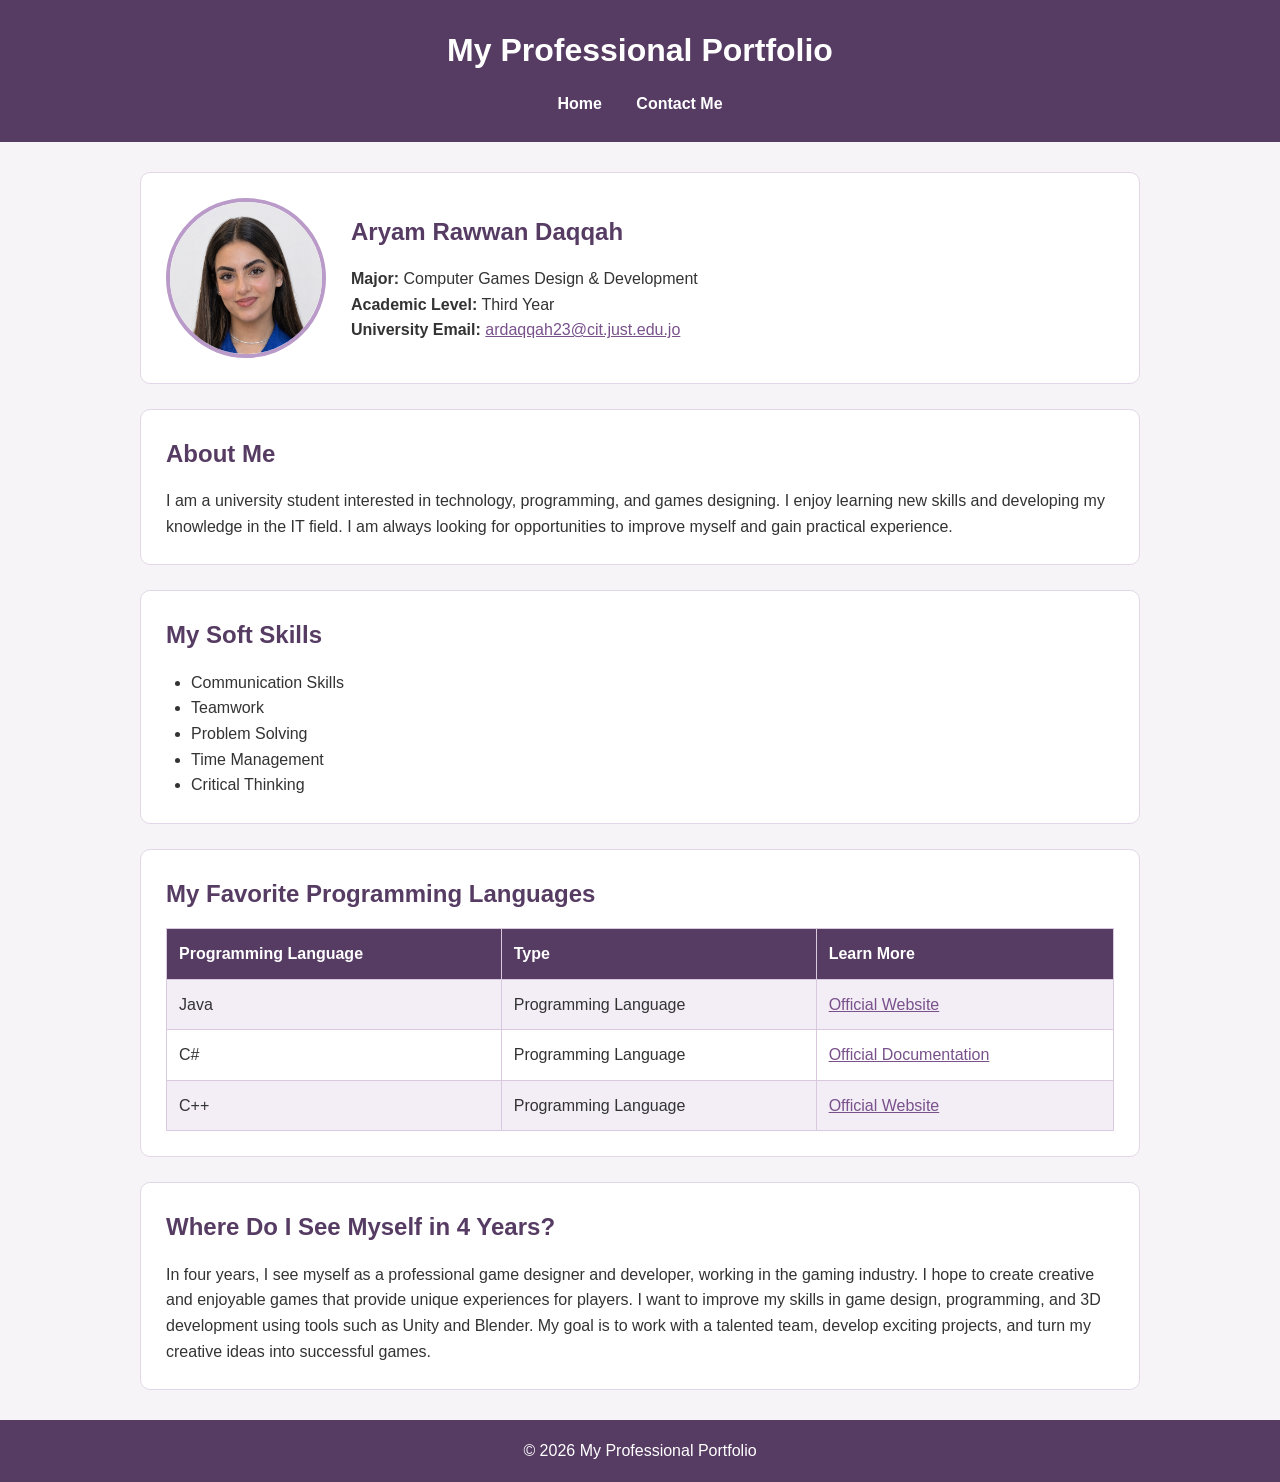
<file: index.html>
<!DOCTYPE html>
<html lang="en">
<head>
    <meta charset="UTF-8">
    <meta name="viewport" content="width=device-width, initial-scale=1.0">

    <title>174190 - ِAryam Rawwan Daqqah</title>

    <link rel="stylesheet" href="style.css">
</head>

<body>

    <header>
        <h1>My Professional Portfolio</h1>

        <nav>
            <a href="index.html">Home</a>
            <a href="contact.html">Contact Me</a>
        </nav> 
    </header>

    <main>

        <section class="profile">
            <img src="profilePic.jpg" alt="My Photo">

            <div>
                <h2>Aryam Rawwan Daqqah</h2>
                <p><strong>Major:</strong> Computer Games Design & Development</p>
                <p><strong>Academic Level:</strong> Third Year</p>
                <p>
                    <strong>University Email:</strong>
                    <a href="mailto:ardaqqah23@cit.just.edu.jo">
                        ardaqqah23@cit.just.edu.jo
                    </a>
                </p>
            </div>
        </section>

        <section>
            <h2>About Me</h2>
            <p>
                I am a university student interested in technology,
                programming, and games designing. I enjoy learning new
                skills and developing my knowledge in the IT field.
                I am always looking for opportunities to improve
                myself and gain practical experience.
            </p>
        </section>

        <section>
            <h2>My Soft Skills</h2>

            <ul>
                <li>Communication Skills</li>
                <li>Teamwork</li>
                <li>Problem Solving</li>
                <li>Time Management</li>
                <li>Critical Thinking</li>
            </ul>
        </section>

        
<section>
    <h2>My Favorite Programming Languages</h2>

    <table>
        <tr>
            <th>Programming Language</th>
            <th>Type</th>
            <th>Learn More</th>
        </tr>

        <tr>
            <td>Java</td>
            <td>Programming Language</td>
            <td>
                <a href="https://www.java.com/"
                   target="_blank">Official Website</a>
            </td>
        </tr>

        <tr>
            <td>C#</td>
            <td>Programming Language</td>
            <td>
                <a href="https://learn.microsoft.com/en-us/dotnet/csharp/"
                   target="_blank">Official Documentation</a>
            </td>
        </tr>

        <tr>
            <td>C++</td>
            <td>Programming Language</td>
            <td>
                <a href="https://isocpp.org/"
                   target="_blank">Official Website</a>
            </td>
        </tr>

    </table>
</section>


        <section>
            <h2>Where Do I See Myself in 4 Years?</h2>

            <p>
                In four years, I see myself as a professional game designer
        and developer, working in the gaming industry.
        I hope to create creative and enjoyable games that provide
        unique experiences for players.
        I want to improve my skills in game design, programming,
        and 3D development using tools such as Unity and Blender.
        My goal is to work with a talented team, develop exciting
        projects, and turn my creative ideas into successful games.
            </p>
        </section>

    </main>

    <footer>
        <p>&copy; 2026 My Professional Portfolio</p>
    </footer>

</body>
</html>
</file>
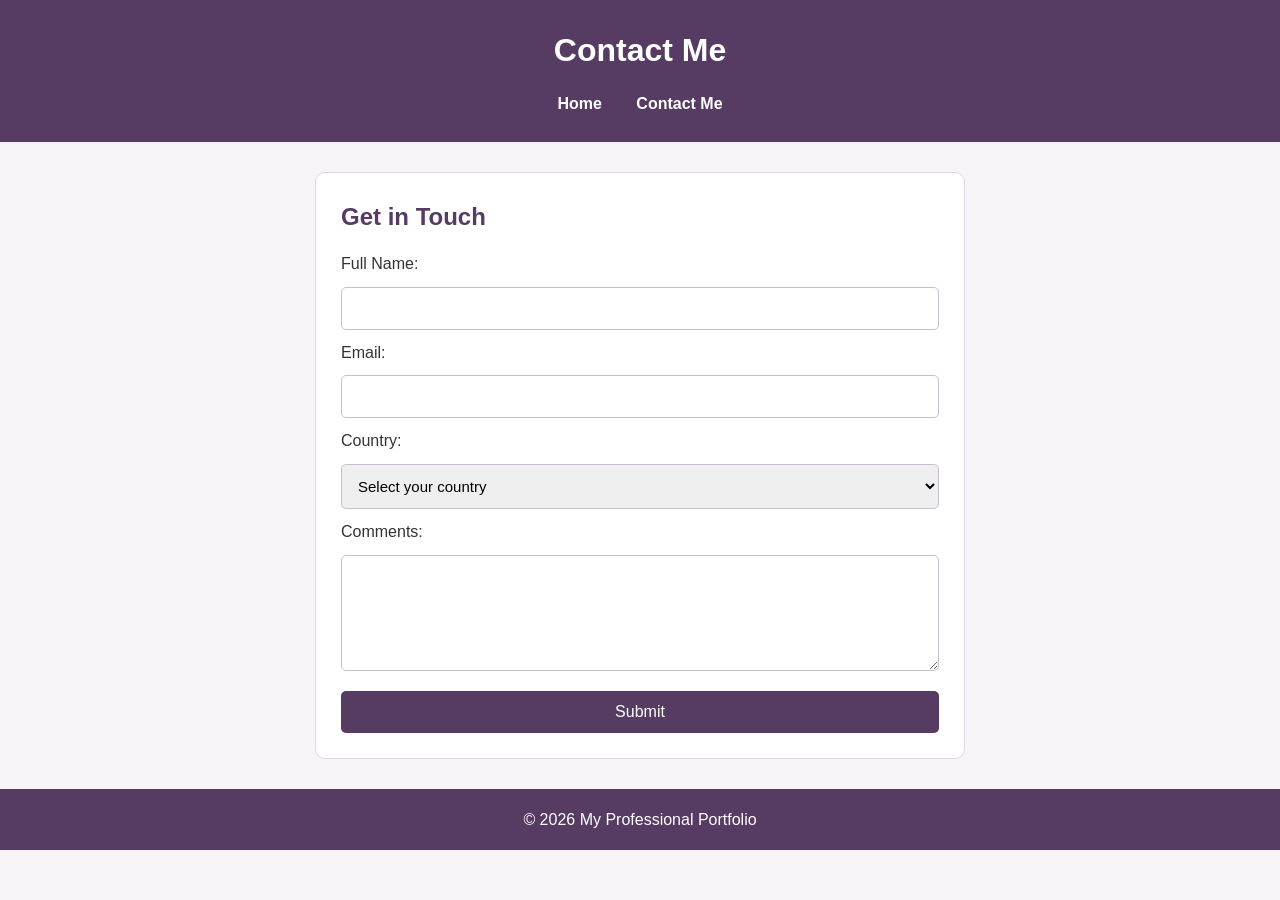
<file: contact.html>
<!DOCTYPE html>
<html lang="en">
<head>
    <meta charset="UTF-8">
    <meta name="viewport" content="width=device-width, initial-scale=1.0">

    <title>Contact Me</title>

    <link rel="stylesheet" href="style.css">
</head>

<body>

    <header>
        <h1>Contact Me</h1>

        <nav>
            <a href="index.html">Home</a>
            <a href="contact.html">Contact Me</a>
        </nav>
    </header>

    <main>

        <section class="contact-section">

            <h2>Get in Touch</h2>

            <form id="contactForm">

                <label for="fullName">Full Name:</label>
                <input type="text" id="fullName" name="fullName">

                <label for="email">Email:</label>
                <input type="email" id="email" name="email">

                <label for="country">Country:</label>
                <select id="country" name="country">
                    <option value="">Select your country</option>
                    <option value="Jordan">Jordan</option>
                    <option value="Palestine">Palestine</option>
                    <option value="Saudi Arabia">Saudi Arabia</option>
                    <option value="Other">Other</option>
                </select>

                <label for="comments">Comments:</label>
                <textarea id="comments" name="comments"
                          rows="5"></textarea>

                <button type="submit">Submit</button>

            </form>

        </section>

    </main>

    <footer>
        <p>&copy; 2026 My Professional Portfolio</p>
    </footer>

    <script src="script.js"></script>

</body>
</html>
</file>
<file: style.css>
* {
    margin: 0;
    padding: 0;
    box-sizing: border-box;
}

body {
    font-family: Arial, sans-serif;
    background-color: #f7f4f8;
    color: #333;
    line-height: 1.6;
}

header {
    background-color: #563b63;
    color: white;
    text-align: center;
    padding: 25px;
}

header h1 {
    margin-bottom: 15px;
}

nav a {
    color: white;
    text-decoration: none;
    margin: 0 15px;
    font-weight: bold;
}

nav a:hover {
    text-decoration: underline;
}

main {
    width: 85%;
    max-width: 1000px;
    margin: 30px auto;
}

section {
    background-color: white;
    padding: 25px;
    margin-bottom: 25px;
    border-radius: 10px;
    border: 1px solid #e2d7e8;
}

h2 {
    color: #563b63;
    margin-bottom: 15px;
}

.profile {
    display: flex;
    align-items: center;
    gap: 25px;
}

.profile img {
    width: 160px;
    height: 160px;
    object-fit: cover;
    border-radius: 50%;
    border: 4px solid #b99ac8;
}

ul {
    padding-left: 25px;
}

table {
    width: 100%;
    border-collapse: collapse;
    margin-top: 15px;
}

th, td {
    border: 1px solid #d8c9df;
    padding: 12px;
    text-align: left;
}

th {
    background-color: #563b63;
    color: white;
}

tr:nth-child(even) {
    background-color: #f3edf6;
}

a {
    color: #79518b;
}

.contact-section {
    max-width: 650px;
    margin: auto;
}

form {
    display: flex;
    flex-direction: column;
    gap: 10px;
}

input, select, textarea {
    padding: 12px;
    border: 1px solid #cbbbd3;
    border-radius: 5px;
    font-size: 15px;
    width: 100%;
}

button {
    background-color: #563b63;
    color: white;
    padding: 12px;
    border: none;
    border-radius: 5px;
    cursor: pointer;
    font-size: 16px;
    margin-top: 10px;
}

button:hover {
    background-color: #79518b;
}

footer {
    background-color: #563b63;
    color: white;
    text-align: center;
    padding: 18px;
    margin-top: 30px;
}

@media (max-width: 600px) {
    .profile {
        flex-direction: column;
        text-align: center;
    }

    main {
        width: 95%;
    }

    table {
        font-size: 13px;
    }
}
</file>
